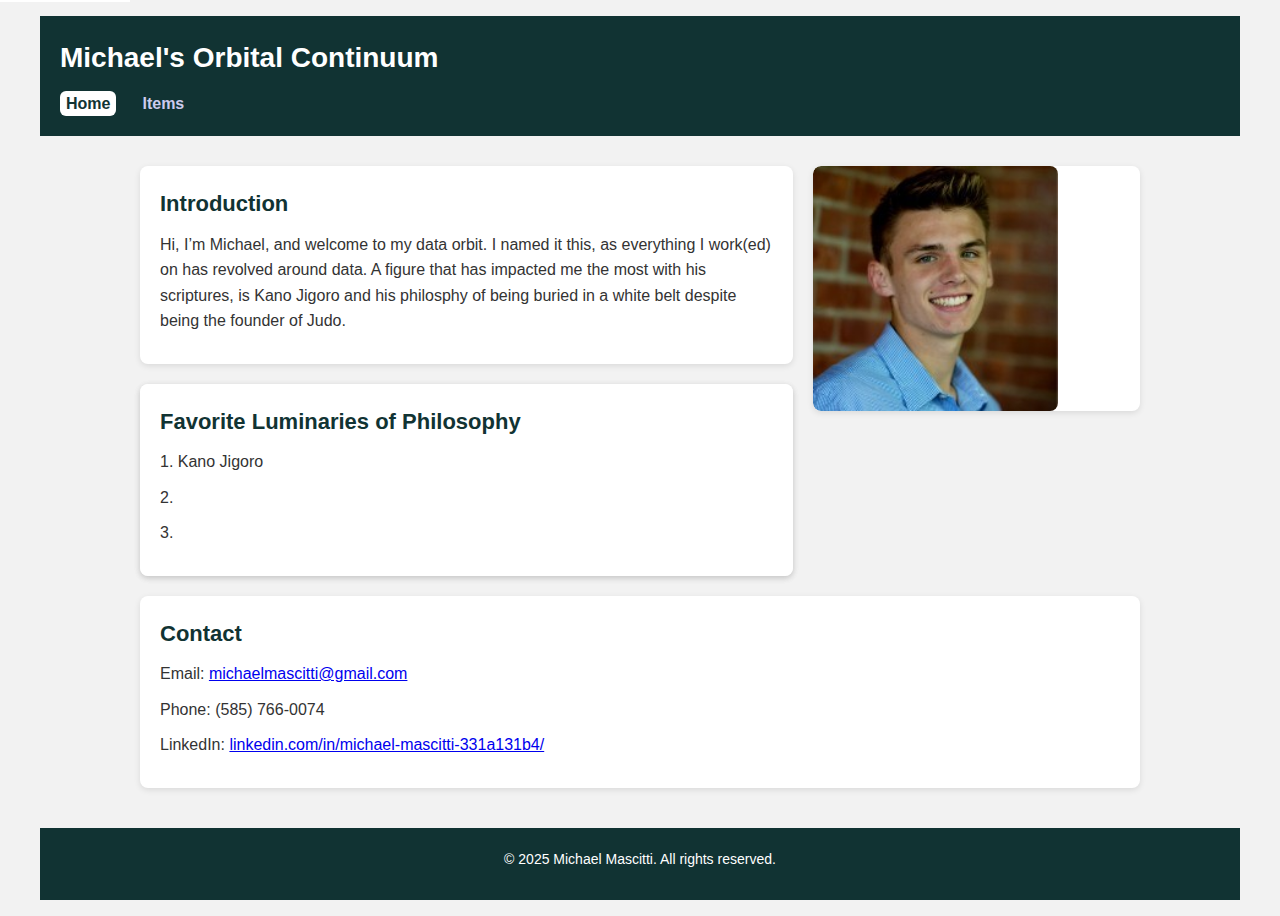
<file: index.html>
<!DOCTYPE html>
<html lang="en">
<head>
  <meta charset="utf-8">
  <meta name="viewport" content="width=device-width, initial-scale=1">
  <title>Michael's Orbit</title>
  <link rel="stylesheet" href="web.css">
</head>
<body>
  <a class="skip" href="#content">Skip to content</a>

  <header>
    <h1>Michael's Orbital Continuum</h1>
    <nav aria-label="Main">
      <ul>
        <li><a href="#" aria-current="page">Home</a></li>
        <li><a href="items.html">Items</a></li>
      </ul>
    </nav>
  </header>

  <main id="content" class="layout">
    <!-- Introduction at top -->
    <section id="intro" class="card">
      <h2>Introduction</h2>
      <p>Hi, I’m Michael, and welcome to my data orbit. I named it this, as everything I work(ed) on has revolved around data. A figure that has impacted me the most with his scriptures, is Kano Jigoro and his philosphy of being buried in a white belt despite being the founder of Judo.</p>
    </section>

    <!-- Profile image on right -->
    <aside class="profile card">
      <img src="me.jpg" alt="Photo of Michael Mascitti">
    </aside>

    <!-- About section under intro -->
    <section id="about" class="card">
      <h2>About Me</h2>
      <p>Recently, I have been invested in building things with GPT as a tool. This means all things from reports, to models, to even this website. I learn through reading and also practicing my craft on real world applications. </p>
    </section>

        <!-- Favorite Luminaries -->
    <section id="about" class="card">
      <h2>Favorite Luminaries of Philosophy</h2>
      <p> 1. Kano Jigoro </a></p>
      <p> 2.  </a></p>
      <p> 3.  </a></p>
      <p>
    </section>

    <!-- Contact stays at bottom full width -->
    <section id="contact" class="card full">
      <h2>Contact</h2>
      <p>Email: <a href="mailto:michaelmascitti@gmail.com">michaelmascitti@gmail.com</a></p>
      <p>Phone: (585) 766-0074</a></p>
      <p>LinkedIn: <a href="https://www.linkedin.com/in/michael-mascitti-331a131b4/" target="_blank" rel="noopener">linkedin.com/in/michael-mascitti-331a131b4/</a></p>
    </section>
  </main>

  <footer>
    <p>&copy; 2025 Michael Mascitti. All rights reserved.</p>
  </footer>
</body>
</html>
</file>
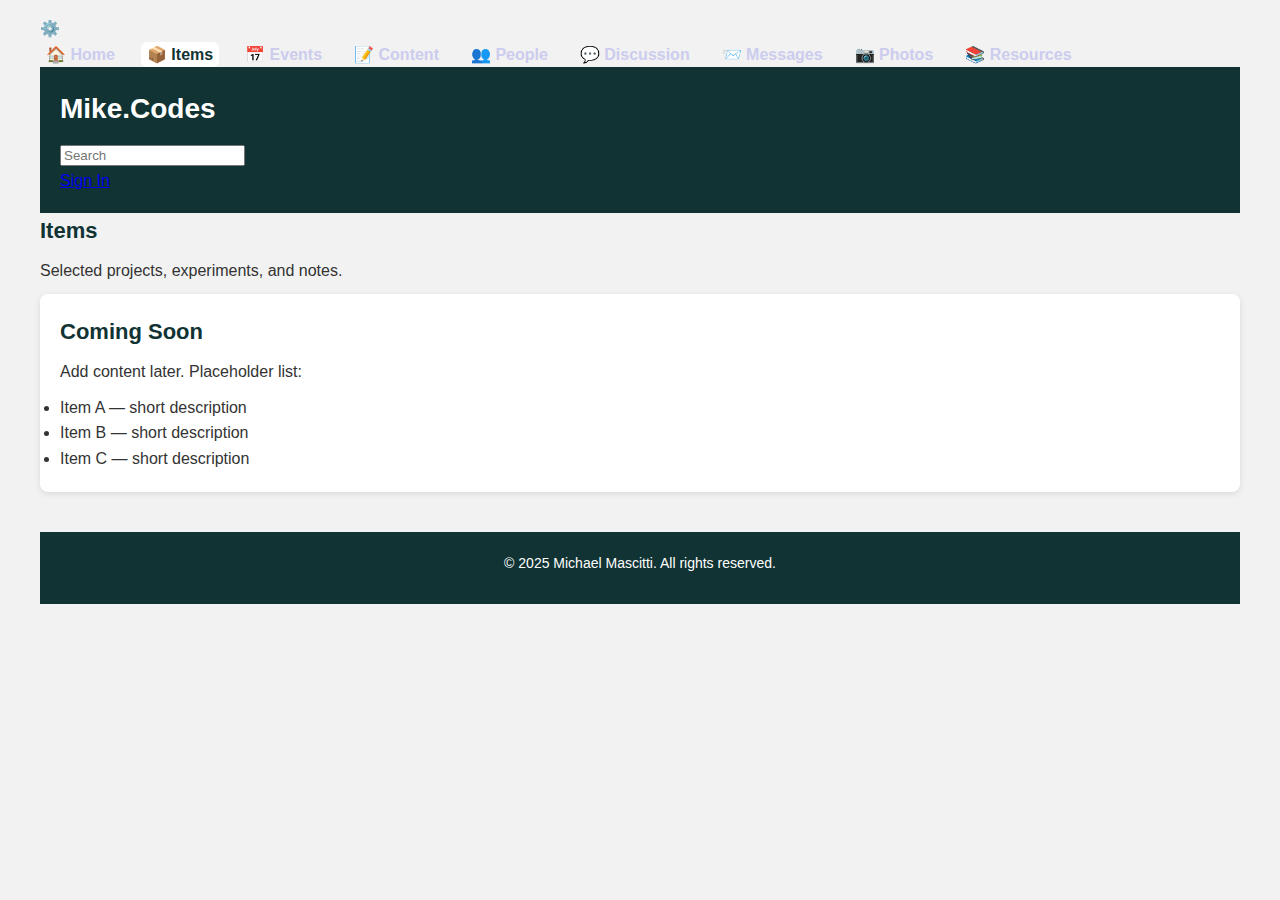
<file: items.html>
<!DOCTYPE html>
<html lang="en">
<head>
  <meta charset="utf-8">
  <meta name="viewport" content="width=device-width, initial-scale=1">
  <title>Items · Mike.Codes</title>
  <meta name="description" content="Items page for Mike.Codes portfolio.">
  <link rel="stylesheet" href="web.css">
</head>
<body>
  <!-- Sidebar navigation -->
  <aside class="sidebar">
    <div class="logo">⚙️</div>
    <nav aria-label="Main">
      <ul>
        <li><a href="index.html">🏠 Home</a></li>
        <li><a href="items.html" aria-current="page">📦 Items</a></li>
        <li><a href="#">📅 Events</a></li>
        <li><a href="#">📝 Content</a></li>
        <li><a href="#">👥 People</a></li>
        <li><a href="#">💬 Discussion</a></li>
        <li><a href="#">📨 Messages</a></li>
        <li><a href="#">📷 Photos</a></li>
        <li><a href="#">📚 Resources</a></li>
      </ul>
    </nav>
  </aside>

  <!-- Main content wrapper -->
  <div class="main">
    <!-- Top bar -->
    <header class="topbar">
      <h1 class="site-title">Mike.Codes</h1>
      <form role="search">
        <input type="search" placeholder="Search" aria-label="Search site">
      </form>
      <a href="#" class="signin">Sign In</a>
    </header>

    <!-- Hero -->
    <section class="hero">
      <h2>Items</h2>
      <p>Selected projects, experiments, and notes.</p>
    </section>

    <!-- Items content -->
    <main class="card">
      <h2>Coming Soon</h2>
      <p>Add content later. Placeholder list:</p>
      <ul>
        <li>Item A — short description</li>
        <li>Item B — short description</li>
        <li>Item C — short description</li>
      </ul>
    </main>

    <!-- Footer -->
    <footer>
      <p>&copy; 2025 Michael Mascitti. All rights reserved.</p>
    </footer>
  </div>
</body>
</html>
</file>
<file: web.css>
/* Reset some default browser styles */
body, h1, h2, p, ul, li {
  margin: 0;
  padding: 0;
}

/* Apply some basic styles */
body {
  font-family: "Helvetica Neue", Arial, sans-serif;
  background-color: #F2F2F2;
  color: #333;
  line-height: 1.6;

    /* expansions */
  font-size: 16px;
  margin: 0;
  padding: 1rem;
  max-width: 1200px;
  margin-left: auto;
  margin-right: auto;
}

/* Skip link for keyboard users */
.skip {
  position: absolute;
  top: -40px;
  left: 0;
  background: #fff;
  color: #000;
  padding: 8px 12px;
  z-index: 100;
}
.skip:focus {
  top: 10px;
}
/* Header */
header {
  background-color: #133;
  padding: 20px;
}

h1 {
  color: #fff;
  font-size: 28px;
  margin-bottom: 10px;
}

nav ul {
  list-style: none;
  display: flex;
  gap: 20px;
}

nav a {
  color: #cce;
  text-decoration: none;
  font-weight: bold;
  padding: 4px 6px;
  border-radius: 6px;
}

nav a:hover,
nav a:focus {
  background: #245;
  color: #fff;
}

nav a[aria-current="page"] {
  background: #fff;
  color: #133;
}

/* Layout grid for main content */
.layout {
  display: grid;
  grid-template-columns: 2fr 1fr;
  grid-template-areas:
    "intro   profile"
    "about   profile"
    "contact contact";
  gap: 20px;
  max-width: 1000px;
  margin: 30px auto;
  padding: 0 20px;
}

/* Card style reused */
.card {
  background: #fff;
  padding: 20px;
  border-radius: 8px;
  box-shadow: 0 2px 6px rgba(0,0,0,0.1);
}

/* Assign grid areas */
#intro { grid-area: intro; }
.profile { grid-area: profile; }
#about { grid-area: about; }
#contact { grid-area: contact; }
.full { grid-column: 1 / -1; }

/* Profile photo styling */
.profile {
  align-self: start;
  position: sticky; /* keep visible when scrolling */
  top: 20px;
  padding: 0;       /* remove extra padding so image fills */
  overflow: hidden;
}
.profile img {
  display: block;
  width: 75%;
  height: auto;
  object-fit: cover;
  border-radius: 8px;
  background: transparent; /* in case image has white background set */
}

/* Headings */
h2 {
  font-size: 22px;
  margin-bottom: 10px;
  color: #133;
}

p {
  margin-bottom: 10px;
}

/* Footer */
footer {
  text-align: center;
  padding: 20px;
  background: #133;
  color: #fff;
  margin-top: 40px;
  font-size: 14px;
}

/* Responsive: stack on small screens */
@media (max-width: 800px) {
  .layout {
    grid-template-columns: 1fr;
    grid-template-areas:
      "intro"
      "profile"
      "about"
      "contact";
  }
  .profile {
    position: static;
    top: auto;
  }
}
</file>
